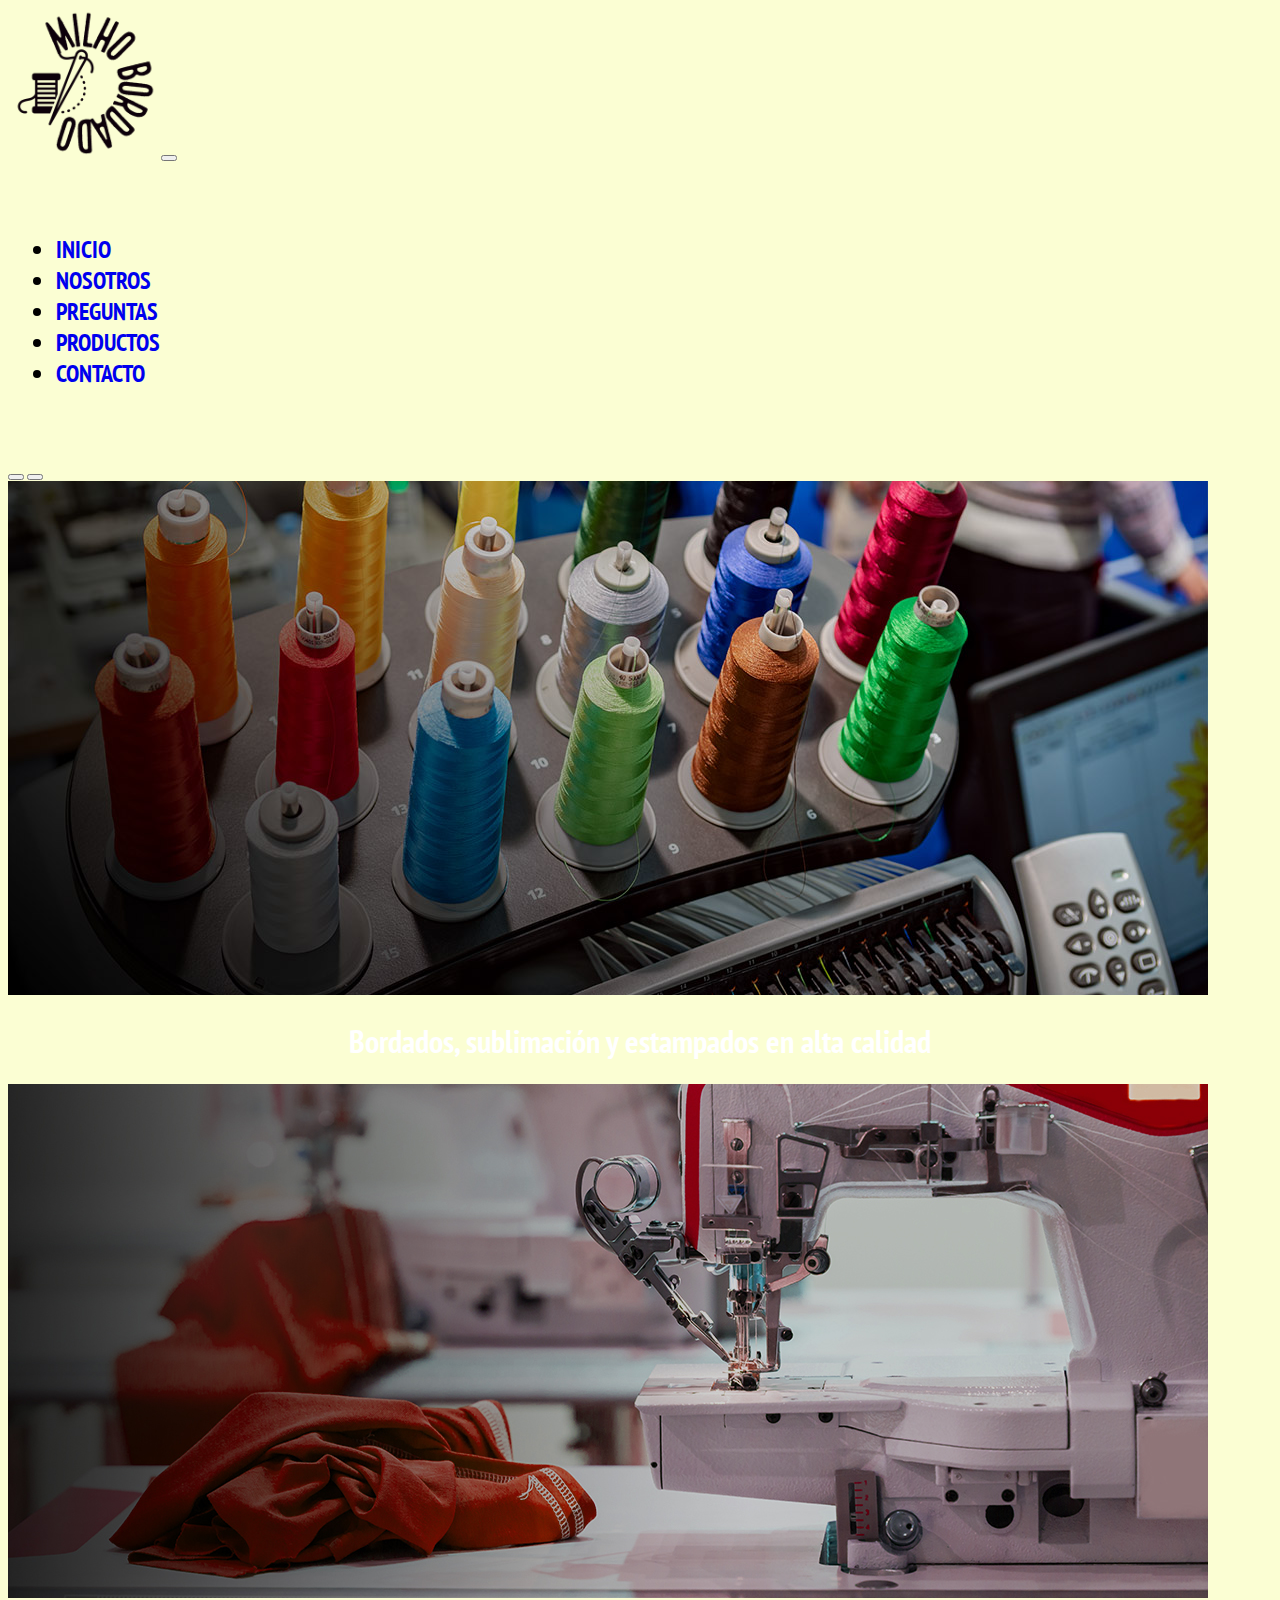
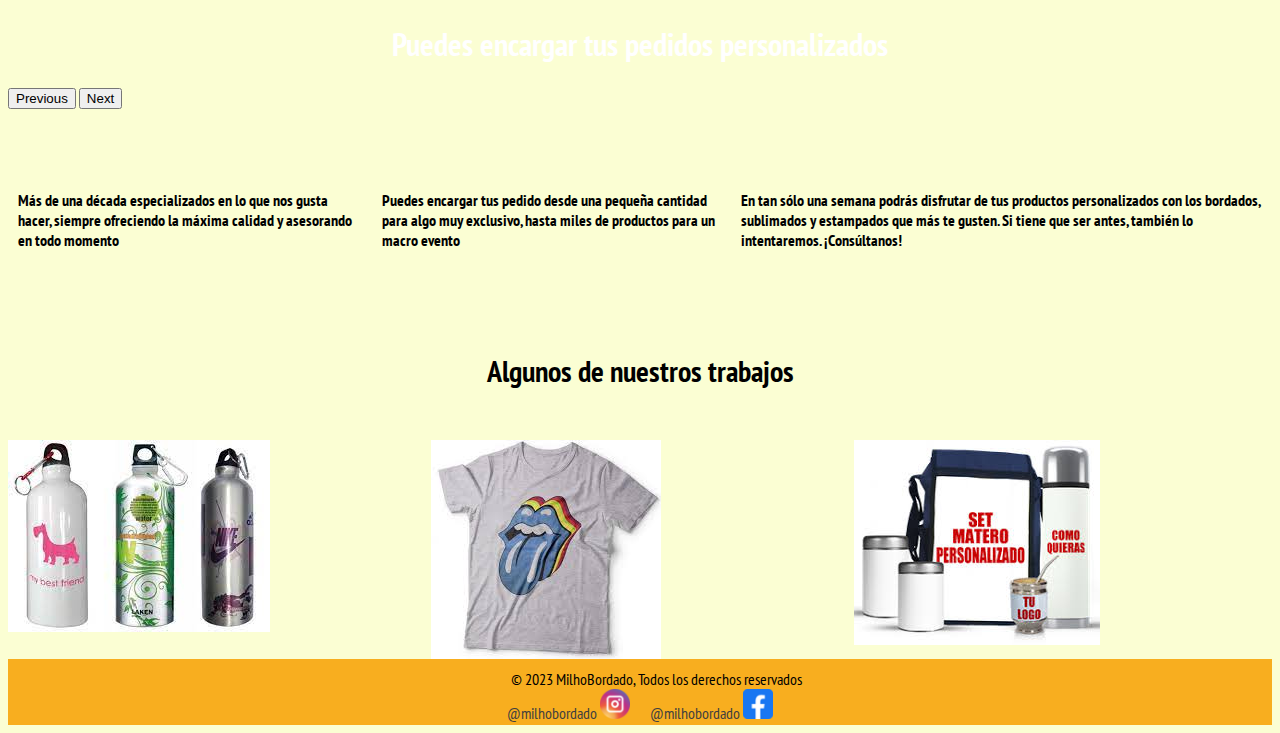
<file: index.html>
<!DOCTYPE html>
<html lang="en">

<head>
  <meta charset="UTF-8">
  <meta name="viewport" content="width=device-width, initial-scale=1.0">
  <title> Bordado Milho </title>
  <link href="https://cdn.jsdelivr.net/npm/bootstrap@5.3.1/dist/css/bootstrap.min.css" rel="stylesheet"
    integrity="sha384-4bw+/aepP/YC94hEpVNVgiZdgIC5+VKNBQNGCHeKRQN+PtmoHDEXuppvnDJzQIu9" crossorigin="anonymous">
  <link rel="stylesheet" href="css/estilo.css">
  <link rel="shortcut icon" href="img/logo.png" type="image/x-icon">
</head>

<body class="container-fluid">

  <header class="navbar navbar-expand-lg">
    <div class="container-fluid">
      <a class="navbar-brand" href="#">
        <img class="logo" src="img/logo.png" alt="Logo de Bordado Milho">
      </a>
      <button class="navbar-toggler" type="button" data-bs-toggle="collapse" data-bs-target="#navbarNav"
        aria-controls="navbarNav" aria-expanded="false" aria-label="Toggle navigation">
        <span class="navbar-toggler-icon"></span>
      </button>
      <nav class="collapse navbar-collapse" id="navbarNav">
        <ul class="navbar-nav ms-auto fuentes">
          <li class="nav-item">
            <a class="nav-link" aria-current="page" href="index.html"> Inicio </a>
          </li>
          <li class="nav-item">
            <a class="nav-link" href="pageshtml/nosotros.html"> Nosotros </a>
          </li>
          <li class="nav-item">
            <a class="nav-link" href="pageshtml/preguntas.html"> Preguntas </a>
          </li>
          <li class="nav-item">
            <a class="nav-link" href="pageshtml/productos.html"> Productos </a>
          </li>
          <li class="nav-item">
            <a class="nav-link" href="pageshtml/contacto.html"> Contacto </a>
          </li>
        </ul>
      </nav>
    </div>
  </header>

  <main class="inicio">

    <div id="carouselExampleCaptions" class="carousel slide">
      <div class="carousel-indicators">
        <button type="button" data-bs-target="#carouselExampleCaptions" data-bs-slide-to="0" class="active"
          aria-current="true" aria-label="Slide 1">
        </button>
        <button type="button" data-bs-target="#carouselExampleCaptions" data-bs-slide-to="1"
          aria-label="Slide 2"></button>
      </div>

      <div class="carousel-inner">
        <div class="carousel-item active">
          <img src="img/slider-1.jpg" class="d-block w-100" alt="Slider 1">
          <div class="carousel-caption d-none d-md-block">
            <h1 style="color: white; text-align: center;"> Bordados, sublimación y estampados en alta calidad </h1>
          </div>
        </div>

        <div class="carousel-item">
          <img src="img/slider-2.jpg" class="d-block w-100" alt="slider 2">
          <div class="carousel-caption d-none d-md-block">
            <h1 style="color: white; text-align: center;"> Puedes encargar tus pedidos personalizados </h1>
          </div>
        </div>
      </div>


      <button class="carousel-control-prev" type="button" data-bs-target="#carouselExampleCaptions"
        data-bs-slide="prev">
        <span class="carousel-control-prev-icon" aria-hidden="true"></span>
        <span class="visually-hidden">Previous</span>
      </button>
      <button class="carousel-control-next" type="button" data-bs-target="#carouselExampleCaptions"
        data-bs-slide="next">
        <span class="carousel-control-next-icon" aria-hidden="true"></span>
        <span class="visually-hidden">Next</span>
      </button>
    </div>
    </div>

    <div class="container">
      <div class="box">
        <h4>Más de una década especializados en lo que nos gusta hacer, siempre ofreciendo la
          máxima calidad y asesorando en todo momento </h4>
      </div>
      <div class="box">
        <h4>Puedes encargar tus pedido desde una pequeña cantidad para
          algo muy exclusivo, hasta miles de productos para un macro evento</h4>
      </div>
      <div class="box">
        <h4>En tan sólo una semana podrás disfrutar de tus productos personalizados con los bordados, sublimados y
          estampados que más te
          gusten. Si tiene que ser antes, también lo intentaremos. ¡Consúltanos! </h4>
      </div>
    </div>
    <br>
    <br>
    <h3 class="tituloh3"> Algunos de nuestros trabajos</h3>
    <br>

    <div class="gallery">
      <img src="img/termo.jpeg" alt="Producto Termo">
      <img src="img/rollins.jpeg" alt="Producto Remera">
      <img src="img/set-matero.jpeg" alt="Producto Set Matero">
    </div>

  </main>


  <footer class="d-flex flex-wrap justify-content-between align-items-center py-3 my-4 border-top">
    <div class="col-md-4 d-flex align-items-center">
      <a href="/" class="mb-3 me-2 mb-md-0 text-body-secondary text-decoration-none lh-1">
        <svg class="bi" width="30" height="24">
          <use xlink:href="#bootstrap" />
        </svg>
      </a>
      <span class="mb-3 mb-md-0 text-body-secondary white-text"> &copy; 2023 MilhoBordado, Todos los derechos reservados
      </span>
    </div>
    <div class="social-icons">
      <a href="https://www.instagram.com/milhobordado/" target="_blank"> @milhobordado <img src="img/icono-ig.png"
          alt="Instagram"></a>
      <a href="https://www.facebook.com/" target="_blank"> @milhobordado <img src="img/icono-facebook.png"
          alt="Facebook"></a>
    </div>
  </footer>


  <script src="https://cdn.jsdelivr.net/npm/bootstrap@5.3.1/dist/js/bootstrap.bundle.min.js"
    integrity="sha384-HwwvtgBNo3bZJJLYd8oVXjrBZt8cqVSpeBNS5n7C8IVInixGAoxmnlMuBnhbgrkm"
    crossorigin="anonymous"></script>
</body>

</html>
</file>
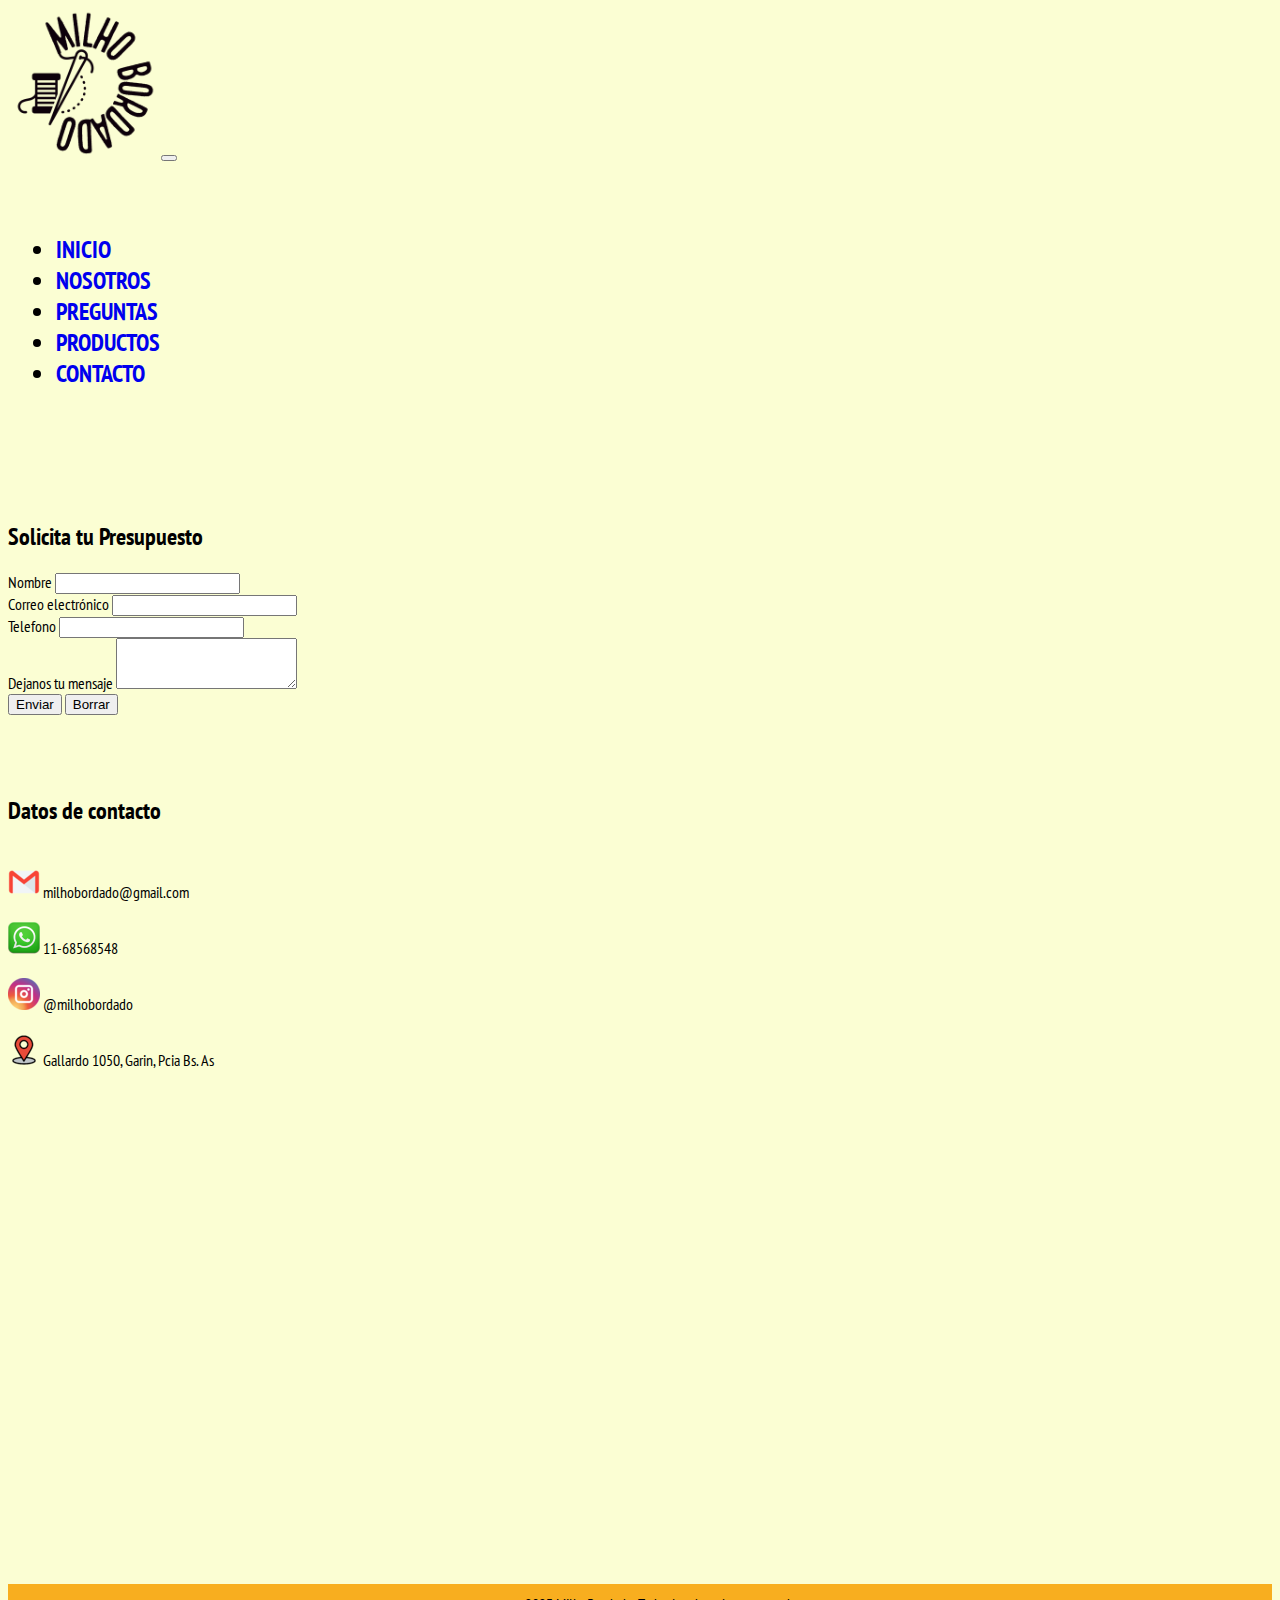
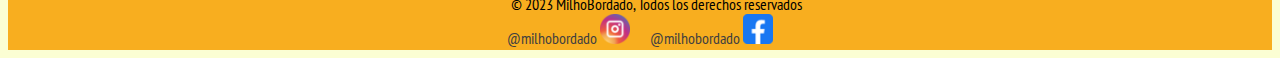
<file: pageshtml/contacto.html>
<!DOCTYPE html>
<html lang="en">

<head>
    <meta charset="UTF-8">
    <meta name="viewport" content="width=device-width, initial-scale=1.0">
    <title> Bordado Milho </title>
    <link href="https://cdn.jsdelivr.net/npm/bootstrap@5.3.1/dist/css/bootstrap.min.css" rel="stylesheet"
        integrity="sha384-4bw+/aepP/YC94hEpVNVgiZdgIC5+VKNBQNGCHeKRQN+PtmoHDEXuppvnDJzQIu9" crossorigin="anonymous">

    <link rel="stylesheet" href="../css/estilo.css">
    <link rel="shortcut icon" href="../img/logo.png" type="image/x-icon">
</head>

<body class="container-fluid">

    <header class="navbar navbar-expand-lg">
        <div class="container-fluid">
            <a class="navbar-brand" href="#">
                <img class="logo" src="../img/logo.png" alt="Logo de Bordado Milho">
            </a>
            <button class="navbar-toggler" type="button" data-bs-toggle="collapse" data-bs-target="#navbarNav"
                aria-controls="navbarNav" aria-expanded="false" aria-label="Toggle navigation">
                <span class="navbar-toggler-icon"></span>
            </button>
            <nav class="collapse navbar-collapse" id="navbarNav">
                <ul class="navbar-nav ms-auto fuentes">
                    <li class="nav-item">
                        <a class="nav-link" aria-current="page" href="../index.html"> Inicio </a>
                    </li>
                    <li class="nav-item">
                        <a class="nav-link" href="nosotros.html"> Nosotros </a>
                    </li>
                    <li class="nav-item">
                        <a class="nav-link" href="preguntas.html"> Preguntas </a>
                    </li>
                    <li class="nav-item">
                        <a class="nav-link" href="productos.html"> Productos </a>
                    </li>
                    <li class="nav-item">
                        <a class="nav-link" href="contacto.html"> Contacto </a>
                    </li>
                </ul>
            </nav>
        </div>
    </header>

    <main>
        <br>
        <br>

        <form>
            <h2>Solicita tu Presupuesto</h2>
            <form>
                <div class="mb-3">
                    <label for="name" class="form-label">Nombre</label>
                    <input type="name" class="form-control" id="name" aria-describedby="name">
                </div>
                <div class="mb-3">
                    <label for="exampleInputEmail1" class="form-label">Correo electrónico</label>
                    <input type="email" class="form-control" id="exampleInputEmail1" aria-describedby="emailHelp">
                </div>
                <div class="mb-3">
                    <label for="telefono" class="form-label">Telefono</label>
                    <input type="telefono" class="form-control" id="telefono" aria-describedby="telefono">
                </div>
                <div class="mb-3">
                    <label for="exampleFormControlTextarea1" class="form-label">Dejanos tu mensaje</label>
                    <textarea class="form-control" id="exampleFormControlTextarea1" rows="3"></textarea>
                </div>

                <button type="submit" class="btn btn-primary">Enviar</button>
                <button type="reset" class="btn btn-primary">Borrar</button>

            </form>
            <br>
            <br>
            <br>

            <h2> Datos de contacto </h2>
            <br>
            <div class="contact-container">
                <div>
                    <img src="../img/icono-email.png" alt="Imagen de contacto"> milhobordado@gmail.com
                </div>
                <br>
                <div>
                    <img src="../img/icono-whatsap.png" alt="Imagen de contacto"> 11-68568548
                </div>
                <br>
                <div>
                    <img src="../img/icono-ig.png" alt="Imagen de contacto"> @milhobordado
                </div>
                <br>
                <div>
                    <img src="../img/icono-direccion.png" alt="Imagen de contacto"> Gallardo 1050, Garin, Pcia Bs. As
                </div>
            </div>
            <br>
            <br>
            <iframe
                src="https://www.google.com/maps/embed?pb=!1m18!1m12!1m3!1d52654.39555153898!2d-58.77699819679464!3d-34.4293021949022!2m3!1f0!2f0!3f0!3m2!1i1024!2i768!4f13.1!3m3!1m2!1s0x95bca1de4160edd1%3A0xdf3ce865eb8998f0!2sGarin%2C%20Provincia%20de%20Buenos%20Aires!5e0!3m2!1ses!2sar!4v1689116968512!5m2!1ses!2sar"
                width="600" height="450" style="border:0;" allowfullscreen="" loading="lazy"
                referrerpolicy="no-referrer-when-downgrade"></iframe>
            <br>
            <br>

    </main>



    <footer class="d-flex flex-wrap justify-content-between align-items-center py-3 my-4 border-top">
        <div class="col-md-4 d-flex align-items-center">
            <a href="/" class="mb-3 me-2 mb-md-0 text-body-secondary text-decoration-none lh-1">
                <svg class="bi" width="30" height="24">
                    <use xlink:href="#bootstrap" />
                </svg>
            </a>
            <span class="mb-3 mb-md-0 text-body-secondary white-text"> &copy; 2023 MilhoBordado, Todos los derechos
                reservados </span>
        </div>
        <div class="social-icons">
            <a href="https://www.instagram.com/milhobordado/" target="_blank"> @milhobordado <img src="../img/icono-ig.png"
                    alt="Instagram"></a>
            <a href="https://www.facebook.com/" target="_blank"> @milhobordado <img src="../img/icono-facebook.png"
                    alt="Facebook"></a>
        </div>
    </footer>


    <script src="https://cdn.jsdelivr.net/npm/bootstrap@5.3.1/dist/js/bootstrap.bundle.min.js"
        integrity="sha384-HwwvtgBNo3bZJJLYd8oVXjrBZt8cqVSpeBNS5n7C8IVInixGAoxmnlMuBnhbgrkm"
        crossorigin="anonymous"></script>
</body>

</html>
</file>
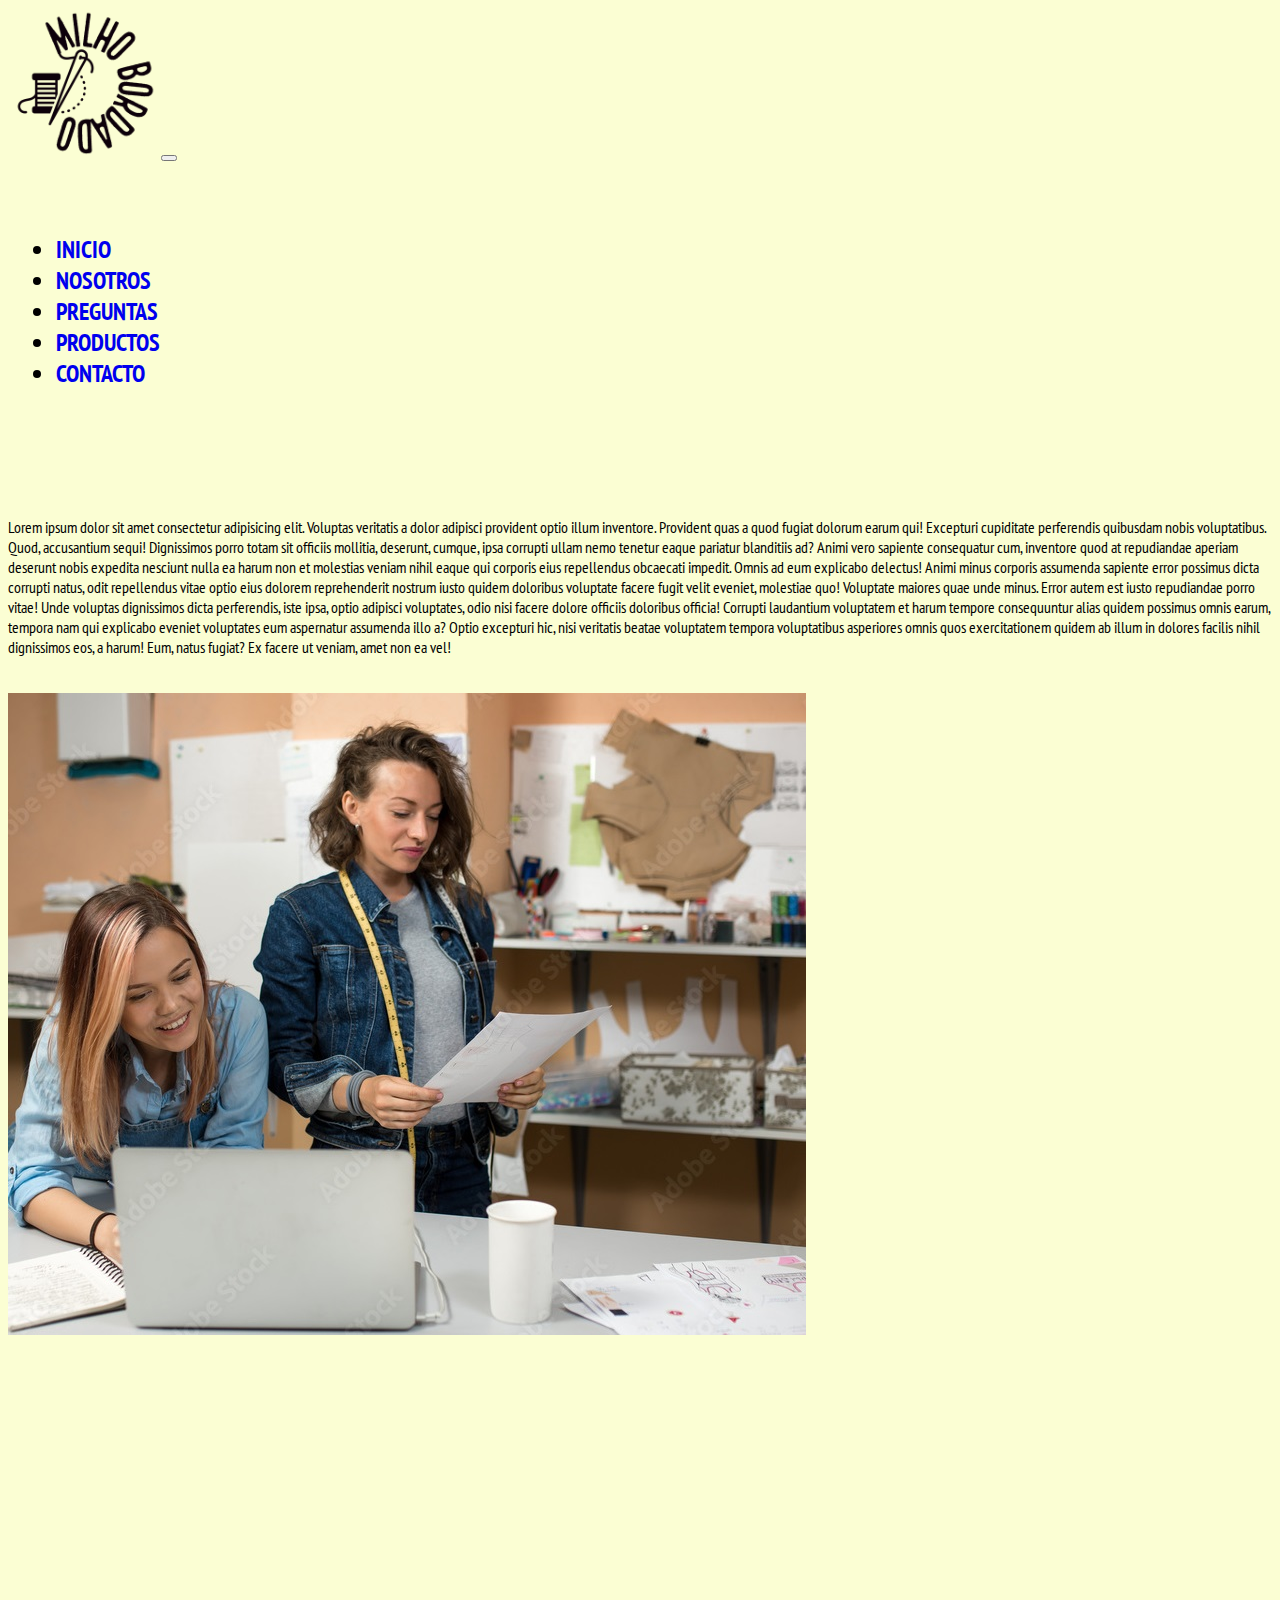
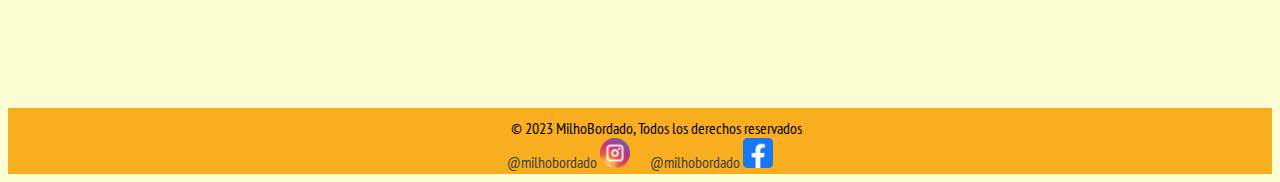
<file: pageshtml/nosotros.html>
<!DOCTYPE html>
<html lang="en">

<head>
    <meta charset="UTF-8">
    <meta name="viewport" content="width=device-width, initial-scale=1.0">
    <title> Bordado Milho </title>
    <link href="https://cdn.jsdelivr.net/npm/bootstrap@5.3.1/dist/css/bootstrap.min.css" rel="stylesheet"
        integrity="sha384-4bw+/aepP/YC94hEpVNVgiZdgIC5+VKNBQNGCHeKRQN+PtmoHDEXuppvnDJzQIu9" crossorigin="anonymous">

    <link rel="stylesheet" href="../css/estilo.css">
    <link rel="shortcut icon" href="../img/logo.png" type="image/x-icon">
</head>

<body class="container-fluid">

    <header class="navbar navbar-expand-lg">
        <div class="container-fluid">
            <a class="navbar-brand" href="#">
                <img class="logo" src="../img/logo.png" alt="Logo de Bordado Milho">
            </a>
            <button class="navbar-toggler" type="button" data-bs-toggle="collapse" data-bs-target="#navbarNav"
                aria-controls="navbarNav" aria-expanded="false" aria-label="Toggle navigation">
                <span class="navbar-toggler-icon"></span>
            </button>
            <nav class="collapse navbar-collapse" id="navbarNav">
                <ul class="navbar-nav ms-auto fuentes">
                    <li class="nav-item">
                        <a class="nav-link" aria-current="page" href="../index.html"> Inicio </a>
                    </li>
                    <li class="nav-item">
                        <a class="nav-link" href="nosotros.html"> Nosotros </a>
                    </li>
                    <li class="nav-item">
                        <a class="nav-link" href="preguntas.html"> Preguntas </a>
                    </li>
                    <li class="nav-item">
                        <a class="nav-link" href="productos.html"> Productos </a>
                    </li>
                    <li class="nav-item">
                        <a class="nav-link" href="contacto.html"> Contacto </a>
                    </li>
                </ul>
            </nav>
        </div>
    </header>

    <main>
        <br>
        <br>
        <p class="parrafonosotros">Lorem ipsum dolor sit amet consectetur adipisicing elit. Voluptas veritatis a
            dolor
            adipisci provident optio
            illum inventore. Provident quas a quod fugiat dolorum earum qui! Excepturi cupiditate perferendis
            quibusdam
            nobis voluptatibus. Quod, accusantium sequi! Dignissimos porro totam sit officiis mollitia, deserunt,
            cumque, ipsa corrupti ullam nemo tenetur eaque pariatur blanditiis ad? Animi vero sapiente consequatur
            cum,
            inventore quod at repudiandae aperiam deserunt nobis expedita nesciunt nulla ea harum non et molestias
            veniam nihil eaque qui corporis eius repellendus obcaecati impedit. Omnis ad eum explicabo delectus!
            Animi
            minus corporis assumenda sapiente error possimus dicta corrupti natus, odit repellendus vitae optio eius
            dolorem reprehenderit nostrum iusto quidem doloribus voluptate facere fugit velit eveniet, molestiae
            quo!
            Voluptate maiores quae unde minus. Error autem est iusto repudiandae porro vitae! Unde voluptas
            dignissimos
            dicta perferendis, iste ipsa, optio adipisci voluptates, odio nisi facere dolore officiis doloribus
            officia!
            Corrupti laudantium voluptatem et harum tempore consequuntur alias quidem possimus omnis earum, tempora
            nam
            qui explicabo eveniet voluptates eum aspernatur assumenda illo a? Optio excepturi hic, nisi veritatis
            beatae
            voluptatem tempora voluptatibus asperiores omnis quos exercitationem quidem ab illum in dolores facilis
            nihil dignissimos eos, a harum! Eum, natus fugiat? Ex facere ut veniam, amet non ea vel!</p>
        <br>
        <div class="imgnosotros">
            <img src="../img/nosotros" alt="imagen de nosotros">
        </div>
        <div class="videonosotros">
            <iframe width="560" height="315" src="https://www.youtube.com/embed/5tElfEcfx80"
                title="YouTube video player" frameborder="0"
                allow="accelerometer; autoplay; clipboard-write; encrypted-media; gyroscope; picture-in-picture; web-share"
                allowfullscreen></iframe>
        </div>
    </main>

    <footer class="d-flex flex-wrap justify-content-between align-items-center py-3 my-4 border-top">
        <div class="col-md-4 d-flex align-items-center">
            <a href="/" class="mb-3 me-2 mb-md-0 text-body-secondary text-decoration-none lh-1">
                <svg class="bi" width="30" height="24">
                    <use xlink:href="#bootstrap" />
                </svg>
            </a>
            <span class="mb-3 mb-md-0 text-body-secondary white-text"> &copy; 2023 MilhoBordado, Todos los derechos
                reservados </span>
        </div>
        <div class="social-icons">
            <a href="https://www.instagram.com/milhobordado/" target="_blank"> @milhobordado <img src="../img/icono-ig.png"
                    alt="Instagram"></a>
            <a href="https://www.facebook.com/" target="_blank"> @milhobordado <img src="../img/icono-facebook.png"
                    alt="Facebook"></a>
        </div>
    </footer>



    <script src="https://cdn.jsdelivr.net/npm/bootstrap@5.3.1/dist/js/bootstrap.bundle.min.js"
        integrity="sha384-HwwvtgBNo3bZJJLYd8oVXjrBZt8cqVSpeBNS5n7C8IVInixGAoxmnlMuBnhbgrkm"
        crossorigin="anonymous"></script>
</body>

</html>
</file>
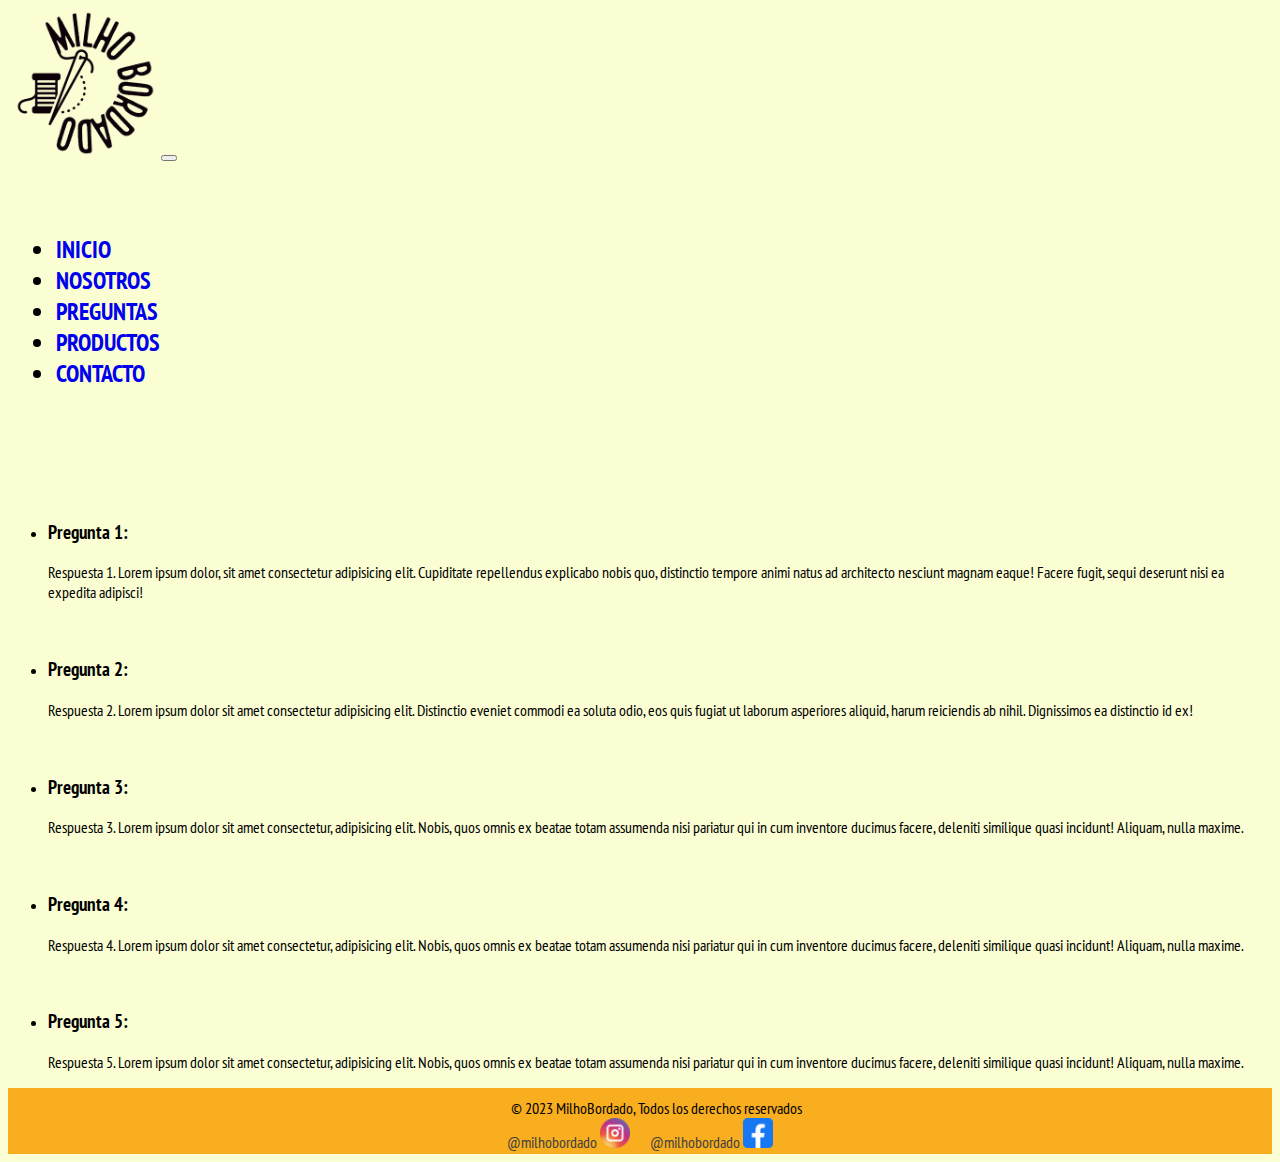
<file: pageshtml/preguntas.html>
<!DOCTYPE html>
<html lang="en">

<head>
    <meta charset="UTF-8">
    <meta name="viewport" content="width=device-width, initial-scale=1.0">
    <title> Bordado Milho </title>
    <link href="https://cdn.jsdelivr.net/npm/bootstrap@5.3.1/dist/css/bootstrap.min.css" rel="stylesheet"
        integrity="sha384-4bw+/aepP/YC94hEpVNVgiZdgIC5+VKNBQNGCHeKRQN+PtmoHDEXuppvnDJzQIu9" crossorigin="anonymous">

    <link rel="stylesheet" href="../css/estilo.css">
    <link rel="shortcut icon" href="../img/logo.png" type="image/x-icon">
</head>

<body class="container-fluid">

    <header class="navbar navbar-expand-lg">
        <div class="container-fluid">
            <a class="navbar-brand" href="#">
                <img class="logo" src="../img/logo.png" alt="Logo de Bordado Milho">
            </a>
            <button class="navbar-toggler" type="button" data-bs-toggle="collapse" data-bs-target="#navbarNav"
                aria-controls="navbarNav" aria-expanded="false" aria-label="Toggle navigation">
                <span class="navbar-toggler-icon"></span>
            </button>
            <nav class="collapse navbar-collapse" id="navbarNav">
                <ul class="navbar-nav ms-auto fuentes">
                    <li class="nav-item">
                        <a class="nav-link" aria-current="page" href="../index.html"> Inicio </a>
                    </li>
                    <li class="nav-item">
                        <a class="nav-link" href="nosotros.html"> Nosotros </a>
                    </li>
                    <li class="nav-item">
                        <a class="nav-link" href="preguntas.html"> Preguntas </a>
                    </li>
                    <li class="nav-item">
                        <a class="nav-link" href="productos.html"> Productos </a>
                    </li>
                    <li class="nav-item">
                        <a class="nav-link" href="contacto.html"> Contacto </a>
                    </li>
                </ul>
            </nav>
        </div>
    </header>

    <br>
    <br>
    <ul class="parrafoNosotros">
        <li>
            <h3>Pregunta 1:</h3>
            <p>Respuesta 1. Lorem ipsum dolor, sit amet consectetur adipisicing elit. Cupiditate repellendus
                explicabo nobis quo, distinctio tempore animi natus ad architecto nesciunt magnam eaque! Facere
                fugit, sequi deserunt nisi ea expedita adipisci!</p>
            <br>
        </li>
        <li>
            <h3>Pregunta 2:</h3>
            <p>Respuesta 2. Lorem ipsum dolor sit amet consectetur adipisicing elit. Distinctio eveniet commodi
                ea soluta odio, eos quis fugiat ut laborum asperiores aliquid, harum reiciendis ab nihil.
                Dignissimos ea distinctio id ex!</p>
            <br>
        </li>
        <li>
            <h3>Pregunta 3:</h3>
            <p>Respuesta 3. Lorem ipsum dolor sit amet consectetur, adipisicing elit. Nobis, quos omnis ex
                beatae totam assumenda nisi pariatur qui in cum inventore ducimus facere, deleniti similique
                quasi incidunt! Aliquam, nulla maxime.</p>
            <br>
        </li>
        <li>
            <h3>Pregunta 4:</h3>
            <p>Respuesta 4. Lorem ipsum dolor sit amet consectetur, adipisicing elit. Nobis, quos omnis ex
                beatae totam assumenda nisi pariatur qui in cum inventore ducimus facere, deleniti similique
                quasi incidunt! Aliquam, nulla maxime.</p>
            <br>
        </li>
        <li>
            <h3>Pregunta 5:</h3>
            <p>Respuesta 5. Lorem ipsum dolor sit amet consectetur, adipisicing elit. Nobis, quos omnis ex
                beatae totam assumenda nisi pariatur qui in cum inventore ducimus facere, deleniti similique
                quasi incidunt! Aliquam, nulla maxime.</p>
        </li>
    </ul>
    </main>



    <footer class="d-flex flex-wrap justify-content-between align-items-center py-3 my-4 border-top">
        <div class="col-md-4 d-flex align-items-center">
            <a href="/" class="mb-3 me-2 mb-md-0 text-body-secondary text-decoration-none lh-1">
                <svg class="bi" width="30" height="24">
                    <use xlink:href="#bootstrap" />
                </svg>
            </a>
            <span class="mb-3 mb-md-0 text-body-secondary white-text"> &copy; 2023 MilhoBordado, Todos los derechos
                reservados </span>
        </div>
        <div class="social-icons">
            <a href="https://www.instagram.com/milhobordado/" target="_blank"> @milhobordado <img src="../img/icono-ig.png"
                    alt="Instagram"></a>
            <a href="https://www.facebook.com/" target="_blank"> @milhobordado <img src="../img/icono-facebook.png"
                    alt="Facebook"></a>
        </div>
    </footer>


    <script src="https://cdn.jsdelivr.net/npm/bootstrap@5.3.1/dist/js/bootstrap.bundle.min.js"
        integrity="sha384-HwwvtgBNo3bZJJLYd8oVXjrBZt8cqVSpeBNS5n7C8IVInixGAoxmnlMuBnhbgrkm"
        crossorigin="anonymous"></script>
</body>

</html>
</file>
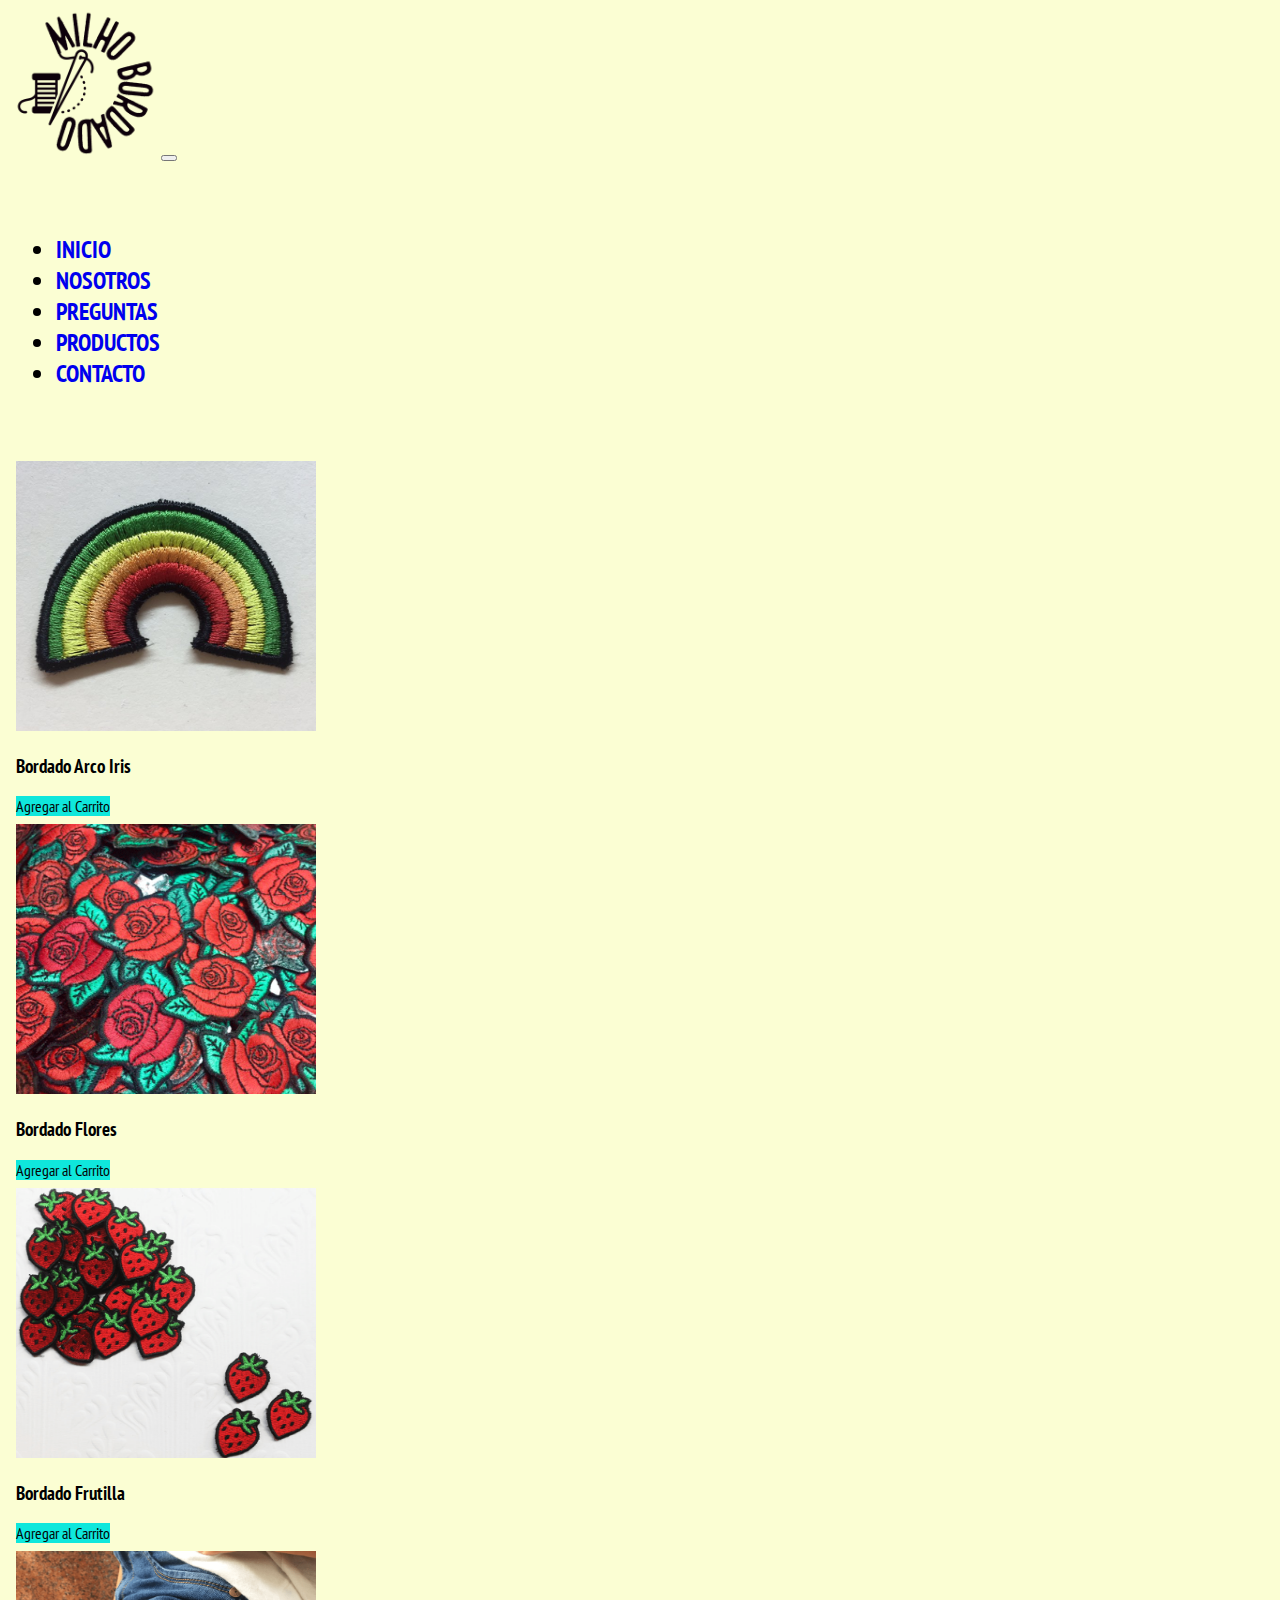
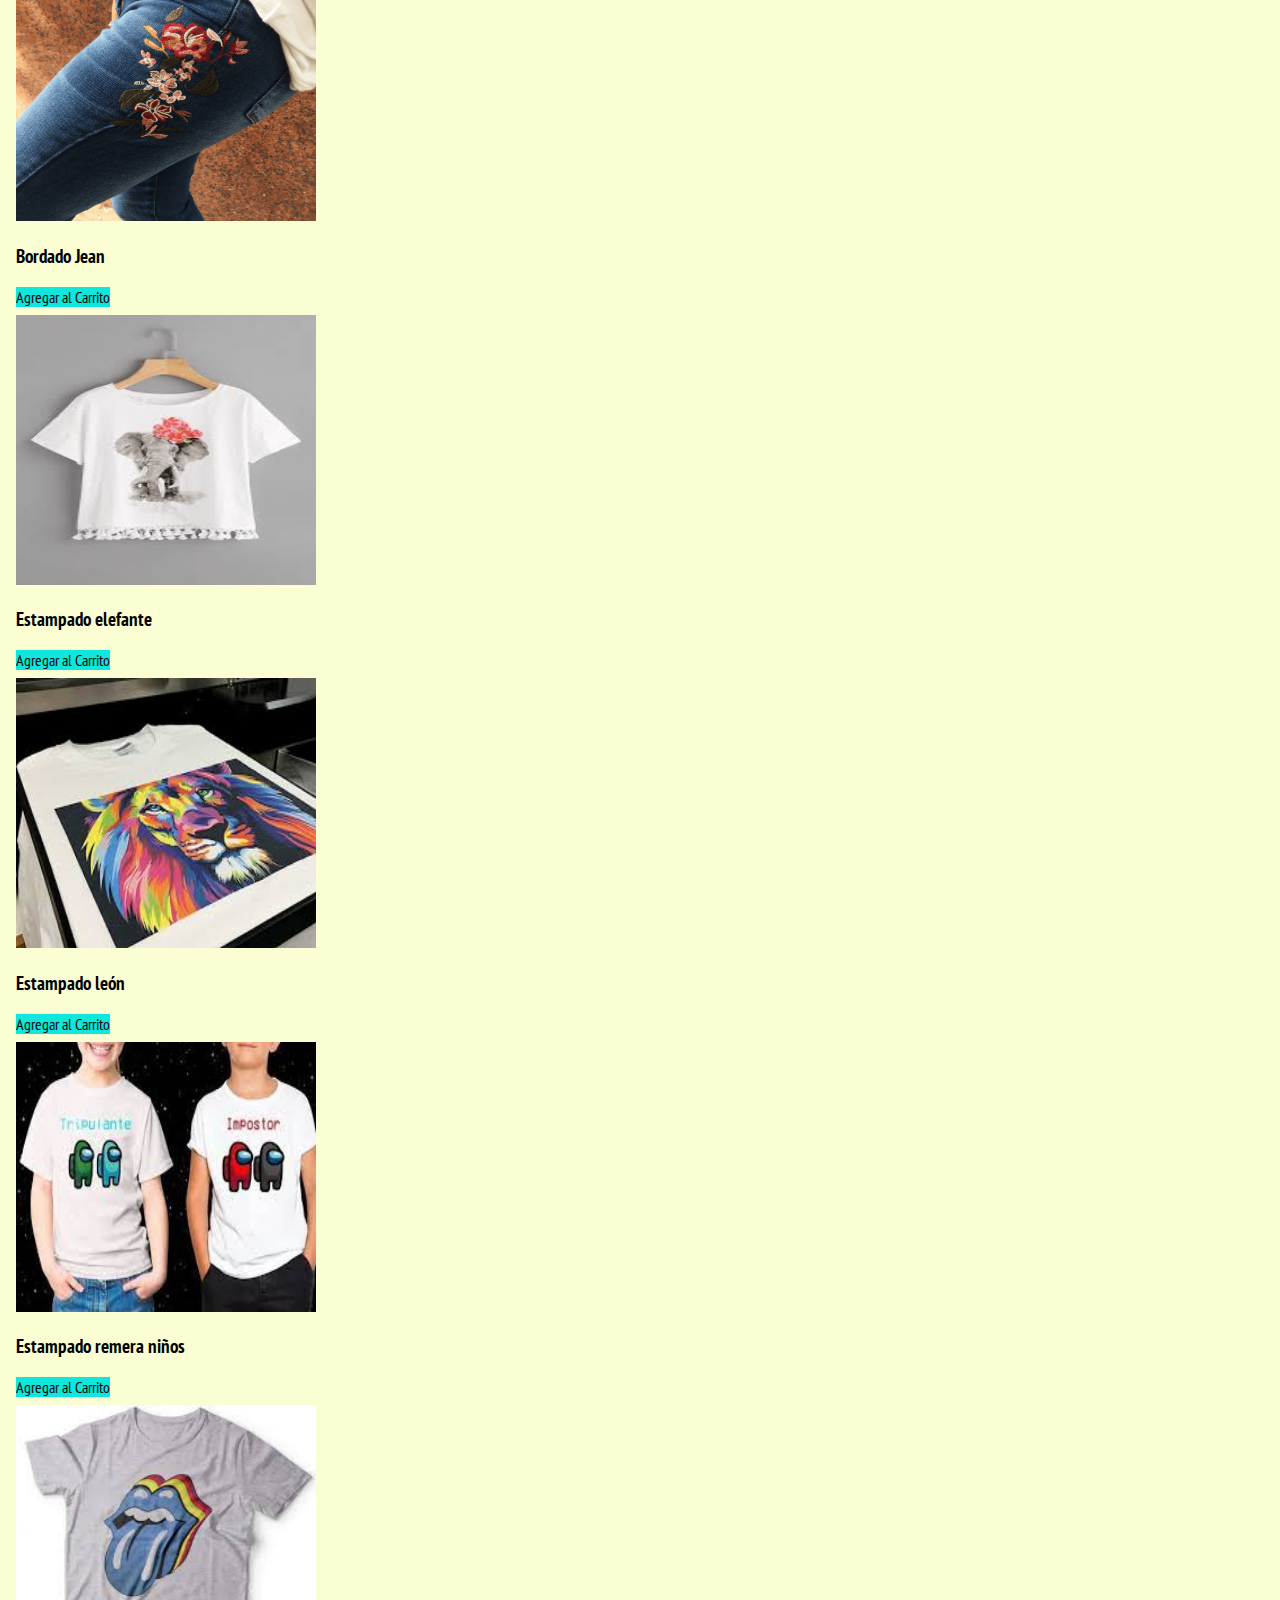
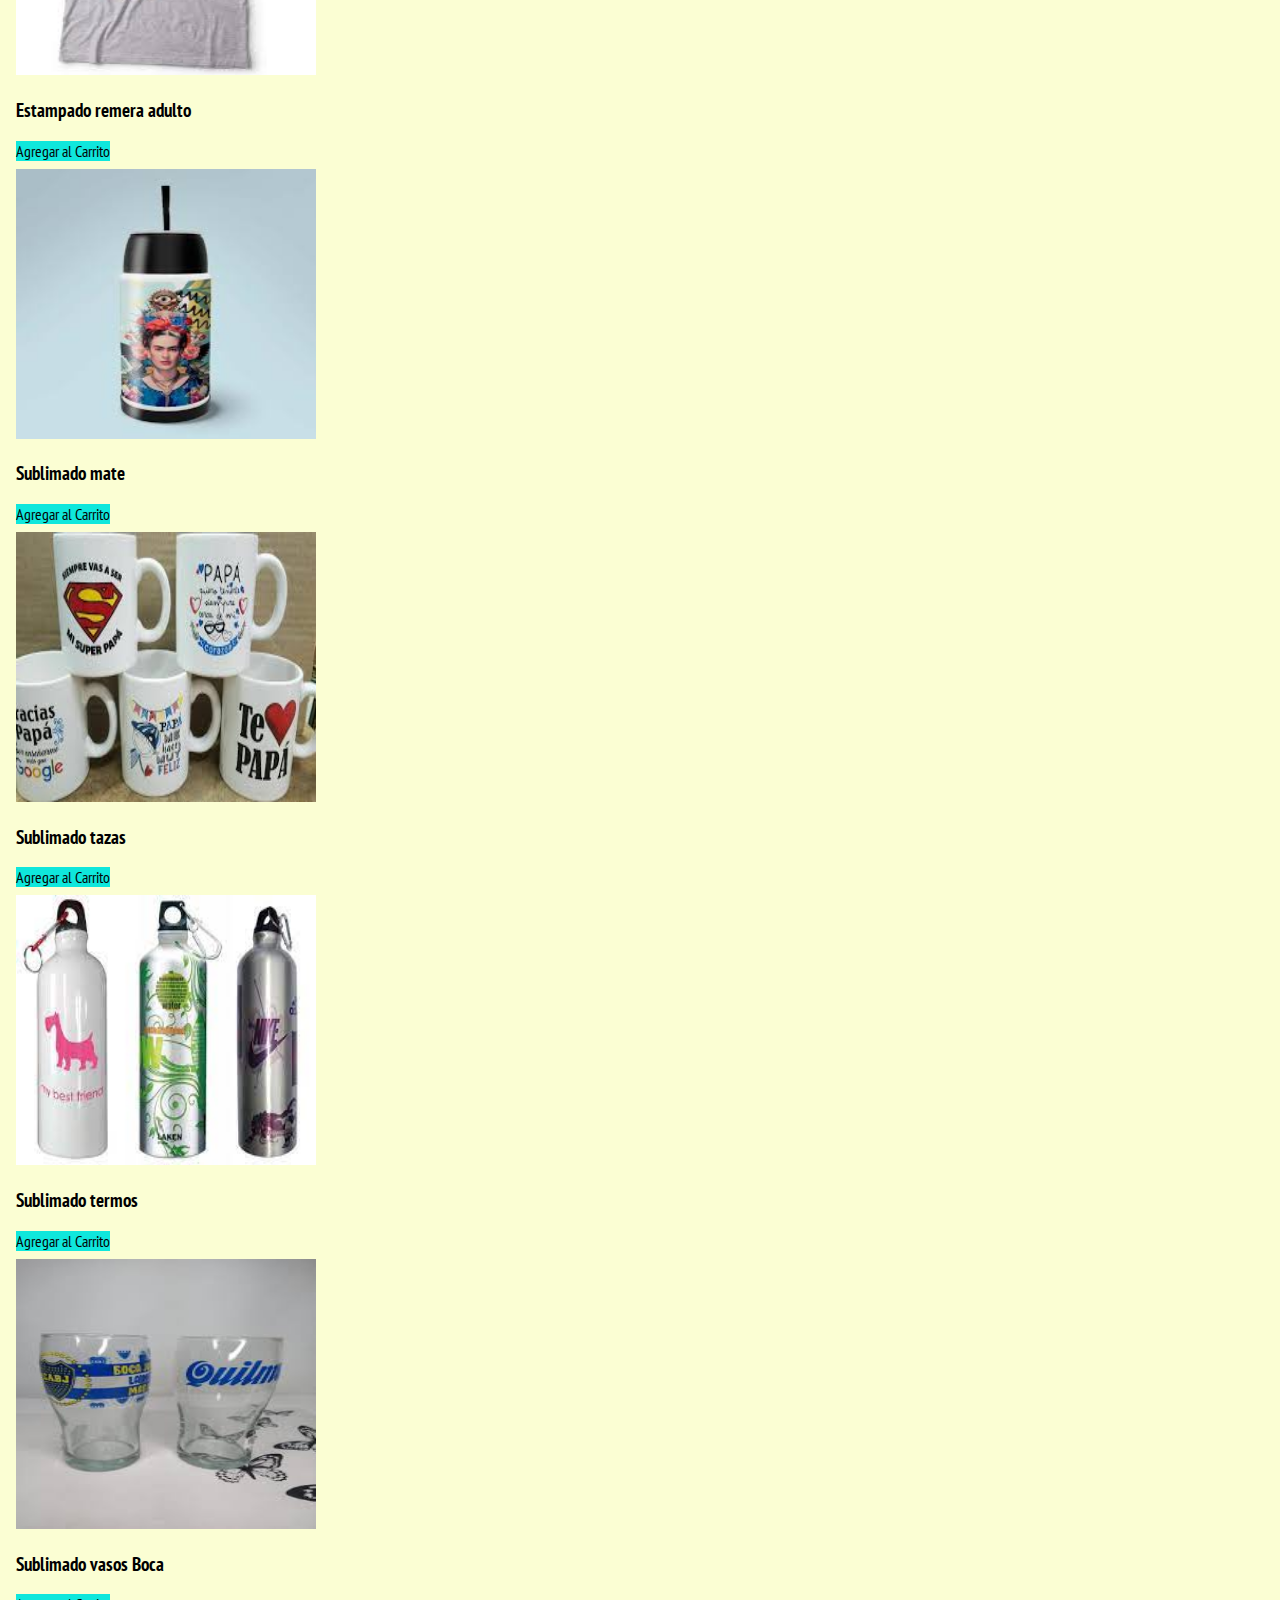
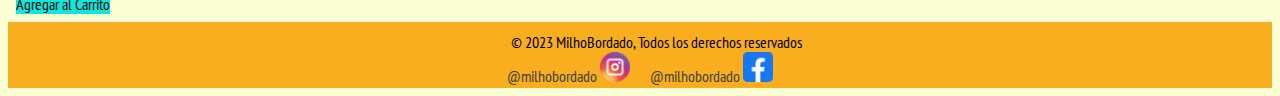
<file: pageshtml/productos.html>
<!DOCTYPE html>
<html lang="en">

<head>
    <meta charset="UTF-8">
    <meta name="viewport" content="width=device-width, initial-scale=1.0">
    <title> Bordado Milho </title>
    <link href="https://cdn.jsdelivr.net/npm/bootstrap@5.3.1/dist/css/bootstrap.min.css" rel="stylesheet"
        integrity="sha384-4bw+/aepP/YC94hEpVNVgiZdgIC5+VKNBQNGCHeKRQN+PtmoHDEXuppvnDJzQIu9" crossorigin="anonymous">

    <link rel="stylesheet" href="../css/estilo.css">
    <link rel="shortcut icon" href="../img/logo.png" type="image/x-icon">
</head>

<body class="container-fluid">

    <header class="navbar navbar-expand-lg">
        <div class="container-fluid">
            <a class="navbar-brand" href="#">
                <img class="logo" src="../img/logo.png" alt="Logo de Bordado Milho">
            </a>
            <button class="navbar-toggler" type="button" data-bs-toggle="collapse" data-bs-target="#navbarNav"
                aria-controls="navbarNav" aria-expanded="false" aria-label="Toggle navigation">
                <span class="navbar-toggler-icon"></span>
            </button>
            <nav class="collapse navbar-collapse" id="navbarNav">
                <ul class="navbar-nav ms-auto fuentes">
                    <li class="nav-item">
                        <a class="nav-link" aria-current="page" href="../index.html"> Inicio </a>
                    </li>
                    <li class="nav-item">
                        <a class="nav-link" href="nosotros.html"> Nosotros </a>
                    </li>
                    <li class="nav-item">
                        <a class="nav-link" href="preguntas.html"> Preguntas </a>
                    </li>
                    <li class="nav-item">
                        <a class="nav-link" href="productos.html"> Productos </a>
                    </li>
                    <li class="nav-item">
                        <a class="nav-link" href="contacto.html"> Contacto </a>
                    </li>
                </ul>
            </nav>
        </div>
    </header>

    <main>
        <div class="row">
            <div class="col-xl-3 col-md-6 col-sm-12">
                <div class="card text-center">
                    <img src="../img/bordado-arcoiris.jpg" class="card-img-top" alt="Producto bordado">
                    <div class="card-body">
                        <h3 class="card-title"> Bordado Arco Iris </h3>
                        <a href="#" class="btn colorBtn"> Agregar al Carrito </a>
                    </div>
                </div>
            </div>

            <div class="col-xl-3 col-md-6 col-sm-12">
                <div class="card text-center">
                    <img src="../img/bordado-flores.png" class="card-img-top" alt="Producto bordado">
                    <div class="card-body">
                        <h3 class="card-title"> Bordado Flores </h3>
                        <a href="#" class="btn colorBtn"> Agregar al Carrito </a>
                    </div>
                </div>
            </div>

            <div class="col-xl-3 col-md-6 col-sm-12">
                <div class="card text-center">
                    <img src="../img/bordado-frutilla.png" class="card-img-top" alt="Producto bordado">
                    <div class="card-body">
                        <h3 class="card-title"> Bordado Frutilla </h3>
                        <a href="#" class="btn colorBtn"> Agregar al Carrito </a>
                    </div>
                </div>
            </div>

            <div class="col-xl-3 col-md-6 col-sm-12">
                <div class="card text-center">
                    <img src="../img/bordado-jean.png" class="card-img-top" alt="Producto bordado">
                    <div class="card-body">
                        <h3 class="card-title"> Bordado Jean </h3>
                        <a href="#" class="btn colorBtn"> Agregar al Carrito </a>
                    </div>
                </div>
            </div>

            <div class="col-xl-3 col-md-6 col-sm-12">
                <div class="card text-center">
                    <img src="../img/elefante.jpeg" class="card-img-top" alt="Producto bordado">
                    <div class="card-body">
                        <h3 class="card-title"> Estampado elefante </h3>
                        <a href="#" class="btn colorBtn"> Agregar al Carrito </a>
                    </div>
                </div>
            </div>

            <div class="col-xl-3 col-md-6 col-sm-12">
                <div class="card text-center">
                    <img src="../img/leon.jpeg" class="card-img-top" alt="Producto bordado">
                    <div class="card-body">
                        <h3 class="card-title"> Estampado león </h3>
                        <a href="#" class="btn colorBtn"> Agregar al Carrito </a>
                    </div>
                </div>
            </div>

            <div class="col-xl-3 col-md-6 col-sm-12">
                <div class="card text-center">
                    <img src="../img/niños.jpeg" class="card-img-top" alt="Producto bordado">
                    <div class="card-body">
                        <h3 class="card-title"> Estampado remera niños </h3>
                        <a href="#" class="btn colorBtn"> Agregar al Carrito </a>
                    </div>
                </div>
            </div>

            <div class="col-xl-3 col-md-6 col-sm-12">
                <div class="card text-center">
                    <img src="../img/rollins.jpeg" class="card-img-top" alt="Producto bordado">
                    <div class="card-body">
                        <h3 class="card-title"> Estampado remera adulto </h3>
                        <a href="#" class="btn colorBtn"> Agregar al Carrito </a>
                    </div>
                </div>
            </div>

            <div class="col-xl-3 col-md-6 col-sm-12">
                <div class="card text-center">
                    <img src="../img/mate.jpeg" class="card-img-top" alt="Producto bordado">
                    <div class="card-body">
                        <h3 class="card-title"> Sublimado mate </h3>
                        <a href="#" class="btn colorBtn"> Agregar al Carrito </a>
                    </div>
                </div>
            </div>

            <div class="col-xl-3 col-md-6 col-sm-12">
                <div class="card text-center">
                    <img src="../img/tazas.jpeg" class="card-img-top" alt="Producto bordado">
                    <div class="card-body">
                        <h3 class="card-title"> Sublimado tazas </h3>
                        <a href="#" class="btn colorBtn"> Agregar al Carrito </a>
                    </div>
                </div>
            </div>

            <div class="col-xl-3 col-md-6 col-sm-12">
                <div class="card text-center">
                    <img src="../img/termo.jpeg" class="card-img-top" alt="Producto bordado">
                    <div class="card-body">
                        <h3 class="card-title"> Sublimado termos </h3>
                        <a href="#" class="btn colorBtn"> Agregar al Carrito </a>
                    </div>
                </div>
            </div>

            <div class="col-xl-3 col-md-6 col-sm-12">
                <div class="card text-center">
                    <img src="../img/vaso-boca.jpeg" class="card-img-top" alt="Producto bordado">
                    <div class="card-body">
                        <h3 class="card-title"> Sublimado vasos Boca </h3>
                        <a href="#" class="btn colorBtn"> Agregar al Carrito </a>
                    </div>
                </div>
            </div>





        </div>

    </main>



    <footer class="d-flex flex-wrap justify-content-between align-items-center py-3 my-4 border-top">
        <div class="col-md-4 d-flex align-items-center">
            <a href="/" class="mb-3 me-2 mb-md-0 text-body-secondary text-decoration-none lh-1">
                <svg class="bi" width="30" height="24">
                    <use xlink:href="#bootstrap" />
                </svg>
            </a>
            <span class="mb-3 mb-md-0 text-body-secondary white-text"> &copy; 2023 MilhoBordado, Todos los derechos
                reservados </span>
        </div>
        <div class="social-icons">
            <a href="https://www.instagram.com/milhobordado/" target="_blank"> @milhobordado <img src="../img/icono-ig.png"
                    alt="Instagram"></a>
            <a href="https://www.facebook.com/" target="_blank"> @milhobordado <img src="../img/icono-facebook.png"
                    alt="Facebook"></a>
        </div>
    </footer>


    <script src="https://cdn.jsdelivr.net/npm/bootstrap@5.3.1/dist/js/bootstrap.bundle.min.js"
        integrity="sha384-HwwvtgBNo3bZJJLYd8oVXjrBZt8cqVSpeBNS5n7C8IVInixGAoxmnlMuBnhbgrkm"
        crossorigin="anonymous"></script>
</body>

</html>
</file>
<file: css/estilo.css>
/* Fuente */
@import url('https://fonts.googleapis.com/css2?family=Indie+Flower&family=PT+Sans+Narrow&display=swap');

/* Fondo de pagina y fuente */
body {
    background-color: rgba(232, 248, 0, 0.171);
    font-family: 'PT Sans Narrow', sans-serif;
}

.logo {
    width: 150px;
}

/* Media query para pantallas con un ancho máximo de 768px (vista celular) */
@media (max-width: 768px) {
    .logo {
        width: 100px;
    }
}


/* Navbar */
.fuentes {
    font-size: 1.5rem;
    padding: 3rem;
    text-transform: uppercase;
    font-weight: bold;
}

.fuentes li a:hover {
    background-color: #f7a203de;
    color: #fff;
    border-radius: 10px;
}

a {
    text-decoration: none
}

/* Frases index */
.container {
    display: flex;
    margin-top: 30px;
}

.box {
    margin-top: 20px;
    border-color: #021a1a;
    padding: 10px;
}

.tituloh3 {
    font-size: 30px;
    text-align: center;
}

/* Productos */
.row {
    justify-content: center;
    margin: auto;
}

.card-img-top {
    width: 300px;
    height: 270px;
    justify-content: center;
    margin: auto;
}

.videonosotros {
    margin-left: 100px;
    margin-top: 50px;
}


.card {
    margin: 0.5rem;
}

.colorBtn {
    background-color: #0fe7dc;
    color: #030303;
}

.colorBtn:hover {
    background-color: #009ca1;
    color: #fff;
}

footer {
    background-color: #f7a203de;
    padding: 2px 0;
    text-align: center;
}

.social-icons {
    display: flex;
    justify-content: center;
    /* Centra horizontalmente los elementos */
    align-items: center;
    /* Centra verticalmente los elementos */
}

.social-icons a {
    margin: 0 10px;
    color: #413f3f;
    text-decoration: none;
}

.social-icons img {
    width: 30px;
    /* Ajusta el tamaño */
    height: 30px;
}

.gallery {
    display: grid;
    grid-template-columns: repeat(auto-fit, minmax(250px, 1fr));
    gap: 5px;
}
</file>
